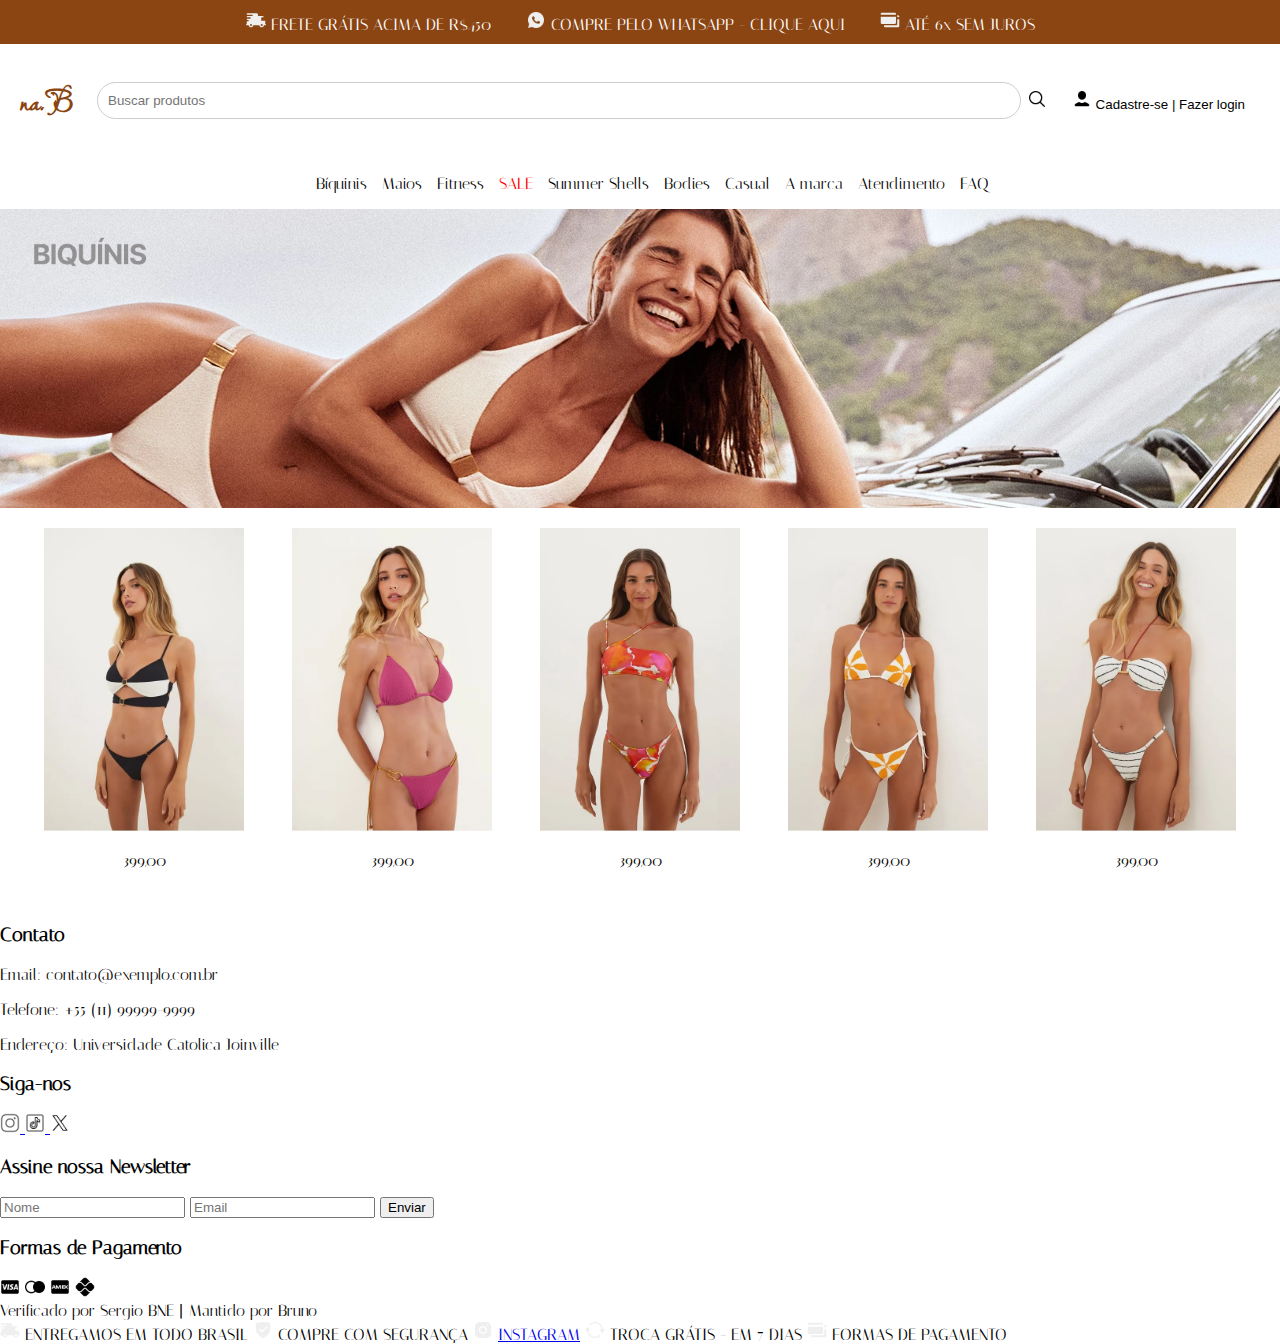
<file: projeto nabmarca/index.html>
<!DOCTYPE html>
<html lang="en">
<head>
    <meta charset="UTF-8">
    <meta name="viewport" content="width=device-width, initial-scale=1.0">
    <link rel="stylesheet" href="assets/css/style.css">
    <script src="assets/js/script.js"></script>
</head>
<body>
    <div class="top-bar">
        <span>
            <img src="assets/img/in-transit.png" alt="Frete Grátis" class="icon"> 
            FRETE GRÁTIS ACIMA DE R$450
        </span>

        <span>
            <img src="assets/img/whatsapp.png" alt="WhatsApp" class="icon"> 
            <a href="https:www.whatsapp.com" target="_blank" rel="noopener noreferrer">COMPRE PELO WHATSAPP - CLIQUE AQUI</a>
        </span>

        <span>
            <img src="assets/img/bank-cards.png" alt="Parcelamento" class="icon"> 
            ATÉ 6x SEM JUROS
        </span>     
    </div>
<header>
    <div class="search-login-container">
        <div class="logo">
            <h1>na.B</h1>
    </div>
        
        <div class="search-bar">
            <input type="text" placeholder="Buscar produtos">
                <button type="submit"><img src="assets/img/search.png"></button>
        </div>
        
                <div class="login-button">
                    <button id="loginButton">
                        <img src="assets/img/user.png" alt="Login" class="icon"> 
                        <a href="login.html">Cadastre-se | Fazer login</a>
                    </button>
                </div>
            </div>
        
            <nav class="nav-bar">
                <ul class="nav-list">
                    <li class="nav-item"><a href="#" class="nav-link">Bíquinis</a></li>
                    <li class="nav-item"><a href="#" class="nav-link">Maios</a></li>
                    <li class="nav-item"><a href="#" class="nav-link">Fitness</a></li>
                    <li class="nav-item"><a href="#" class="SALE">SALE</a></li>
                    <li class="nav-item"><a href="#" class="nav-link">Summer Shells</a></li>
                    <li class="nav-item"><a href="#" class="nav-link">Bodies</a></li>
                    <li class="nav-item"><a href="#" class="nav-link">Casual</a></li>
                    <li class="nav-item"><a href="#" class="nav-link">A marca</a></li>
                    <li class="nav-item"><a href="#" class="nav-link">Atendimento</a></li>
                    <li class="nav-item"><a href="#" class="nav-link">FAQ</a></li>
                </ul>
            </nav>
        </header>

<banner>
    <img src="assets/img/biquinispage.webp" alt="Biquinis" class="biquinispage">
</banner>

<div id="lightbox-modal" class="lightbox">
    <span id="close-lightbox">&times;</span>
    <img class="lightbox-content" id="lightbox-image">
</div>

<div class="catalog-container">
    <div class="product">
        <img src="assets/img/biquini1.webp" alt="Roupa 1" class="zoomable">
        <p>399,00</p>
    </div>
        <div class="product">
            <img src="assets/img/biquini2.webp" alt="Roupa 2" class="zoomable">
                <p>399,00</p>
        </div>
            <div class="product">
                <img src="assets/img/biniqui3.webp" alt="Roupa 3" class="zoomable">
                <p>399,00</p>
        </div>
            <div class="product">
                <img src="assets/img/biquini4.webp" alt="Roupa 4" class="zoomable">
                <p>399,00</p>
        </div>
            <div class="product">
                <img src="assets/img/biquini5.webp" alt="Roupa 5" class="zoomable">
                <p>399,00</p>
            </div>
        </div>

        <footer>
            <div class="footer-container">
                <div class="footer-section contact">
                    <h3>Contato</h3>
                    <p>Email: contato@exemplo.com.br</p>
                    <p>Telefone: +55 (11) 99999-9999</p>
                    <p>Endereço: Universidade Catolica Joinville</p>
                </div>
                <div class="footer-section social-media">
                    <h3>Siga-nos</h3>
                    <a href="https://www.instagram.com" target="_blank" rel="noopener noreferrer">
                        <img src="assets/img/instagram-new.png" alt="Instagram">
                    </a>
                    <a href="#">
                        <img src="assets/img/tiktok.png" alt="TikTok">
                    </a>
                    <a href="#">
                        <img src="assets/img/twitterx--v2.png" alt="Twitter">
                    </a>
                </div>
                <div class="footer-section newsletter">
                    <h3>Assine nossa Newsletter</h3>
                    <form action="#">
                        <input type="text" placeholder="Nome" required>
                        <input type="email" placeholder="Email" required>
                        <button type="submit">Enviar</button>
                    </form>
                </div>
        
                <div class="footer-section payment-methods">
                    <h3>Formas de Pagamento</h3>
                    <img src="assets/img/visa.png" alt="Visa">
                    <img src="assets/img/mastercard.png" alt="Mastercard">
                    <img src="assets/img/amex.png" alt="Amex">
                    <img src="assets/img/pix.png" alt="Pix">
                </div>
    <div class="footer-credits">
        Verificado por Sergio BNE | Mantido por Bruno
    </div>
        </footer>

    <div class="bottom-bar">
        
        <span>
            <img src="assets/img/in-transit.png" alt="Entregamos para todo o Brasil" class="icon"> 
            ENTREGAMOS EM TODO BRASIL
        </span>

        <span>
            <img src="assets/img/security-checked.png" alt="Compre com segurança" class="icon"> 
            COMPRE COM SEGURANÇA
        </span>
        
        <span>
            <img src="assets/img/instagram-new (1).png" alt="Instagram" class="icon">
            <a href="https://www.instagram.com" target="_blank" rel="noopener noreferrer">INSTAGRAM</a> 
        </span>

        <span>
            <img src="assets/img/refresh.png" alt="Troca Grátis - Em 7 DIAS" class="icon">
            TROCA GRÁTIS - EM 7 DIAS
        </span>

        <span>
            <img src="assets/img/bank-cards.png" alt="WhatsApp" class="icon">
            FORMAS DE PAGAMENTO
        </span>
      </div>
</body>
</html>
</file>
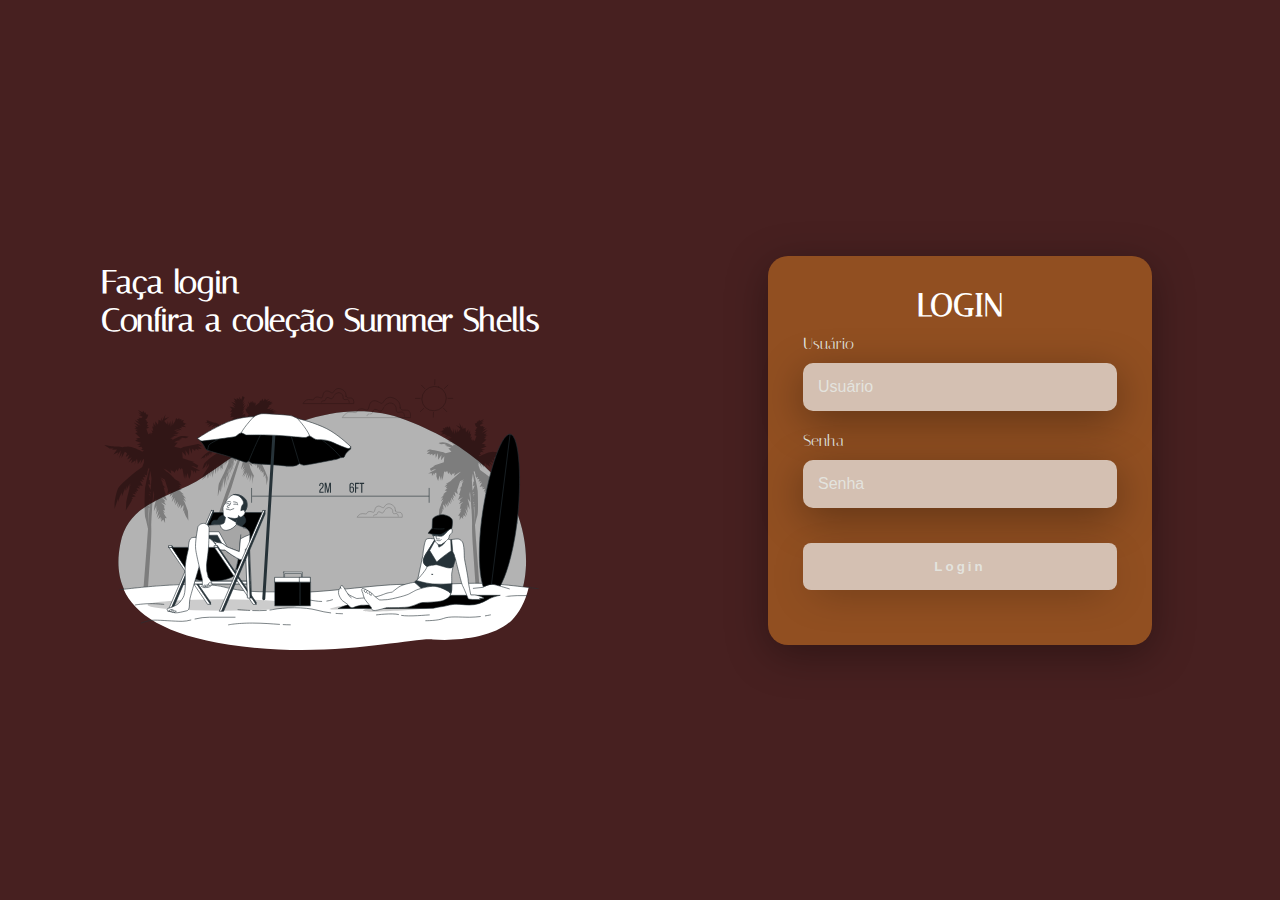
<file: projeto nabmarca/login.html>
<!DOCTYPE html>
<html lang="en">
<head>
    <meta charset="UTF-8">
    <meta name="viewport" content="width=device-width, initial-scale=1.0">
    <link rel="stylesheet" href="assets/css/stylelogin.css"
    <script src="assets/js/script.js"></script>
</head>
<body>
    <div class="main-login">
        <div class="left-login">
            <h1>Faça login<br>Confira a coleção Summer Shells</h1>
            <img src="astronauta.svg" class="left-login-image" alt="Astrounauta">
        </div>
        <div class="right-login">
            <div class="card-login">
                <h1>LOGIN</h1>
                <div class="textfield">
                    <label for = "usuario">Usuário</label>
                    <input type="text" name "usuario" placeholder="Usuário">
                </div>
                <div class="textfield">
                    <label for = "senha">Senha</label>
                    <input type="password" name "senha" placeholder="Senha">
                </div>
                <button type="button" class="btn-login"><a href="index.html">Login</a></button>
            </div>
        </div>
    </div>
</body>
</html>
</file>
<file: projeto nabmarca/assets/css/style.css>
@import url('https://fonts.googleapis.com/css2?family=Inter:ital,opsz,wght@0,14..32,100..900;1,14..32,100..900&family=Italiana&family=Lavishly+Yours&display=swap');

* body{
    padding: 0;
    margin: 0;
    box-sizing: border-box;
    font-family: 'Italiana', sans-serif;
}

body * {
    box-sizing: border-box;
}

/* Topo de Informações */
.top-bar {
    background-color: #8B4513;
    color: white;
    padding: 10px;
    text-align: center;
}

.top-bar span {
    margin: 0 15px;
}

.top-bar a {
    color: white;
    text-decoration: none;
}

.top-bar img {
    width: 20px;
    height: 20px;
}

.search-login-container {
    display: flex;
    justify-content: space-between;
    align-items: center;
    padding: 10px 20px;
}

.logo h1 {
    font-family: 'Lavishly Yours';
    color: #8B4513;
    margin-right: 20px;
}

.search-bar {
    flex-grow: 1;
    display: flex;
    justify-content: center;
}

.search-bar input {
    width: calc(100% - 40px);
    padding: 10px;
    border-radius: 25px;
    border: 1px solid #ccc;
}

.search-bar button {
    background-color: transparent;
    border: none;
    cursor: pointer;
}

.login-button button {
    border: none;
    background-color: #fff;
    padding: 10px 15px;
    border-radius: 5px;
}

.login-button button a, img{
    text-decoration: none;
    color: #000;
    width: 20px;
    height: 20px;
}

.nav-bar {
    display: flex;
    justify-content: center;
}

.nav-list {
    display: flex;
    list-style: none;
}

.nav-item {
    margin-right: 15px;
}

.SALE {
    color: red;
    text-decoration: none;
}

.nav-link {
    text-decoration: none;
    color: #000;
}

.biquinispage{
    width: 100%;
    height: 100%;
    display: flex;
    justify-content: center;
    flex-direction: column;
}

.zoomable {
    transition: transform 0.3s ease;
}

.zoomable:hover {
    transform: scale(1.2);
}

.lightbox {
    display: none;
    position: fixed;
    z-index: 1000;
    padding-top: 60px;
    left: 0;
    top: 0;
    width: 100%;
    height: 100%;
    background-color: rgba(0,0,0,0.8); 
}

.lightbox-content {
    margin: auto;
    display: block;
    width: 80%;
    max-width: 700px;
}

#close-lightbox {
    position: absolute;
    top: 20px;
    right: 35px;
    color: white;
    font-size: 40px;
    font-weight: bold;
}

#close-lightbox:hover,
#close-lightbox:focus {
    color: #bbb;
}

.catalog-container {
    display: flex;
    justify-content: space-around;
    padding: 20px;
}

.product {
    text-align: center;
}

.product img {
    width: 200px; 
    height: auto;
    background-color: #8B0000;

.product p {
    margin-top: 10px;
    font-size: 18px;
    color: #000;
}

.bottom-bar {
    position: fixed;
    bottom: 0;
    width: 100%;
    background-color: #8B4513;
    color: white;
    display: flex;
    justify-content: space-around;
    align-items: center;
    padding: 10px 0;
}

.bottom-bar span,
.bottom-bar a {
    color: white;
}

.bottom-bar img {
    width: 20px; 
}

footer {
    background-color: #8B4513;
    color: white;
    padding: 40px 20px;
}

.footer-container {
    display: flex;
    justify-content: space-around;
    flex-wrap: wrap;
}

.footer-section {
    margin-bottom: 20px;
}

.footer-section h3 {
    font-size: 18px;
    margin-bottom: 10px;
}

.footer-section p,
.footer-section a,
.footer-section form input,
.footer-section form button {
    font-size: 14px;
}

.footer-section img {
    width: 30px;
    height: auto;
    margin-right: 10px;
}

/* Estilos da Newsletter */
.newsletter input {
    padding: 10px;
    margin-bottom: 10px;
    border-radius: 5px;
    border: none;
}

.newsletter button {
    padding: 10px 20px;
    background-color: black;
    color: white;
    border-radius: 5px;
}

.bottom-bar-footer {
    background-color: #8B4513;
    color: white;
    display: flex;
    justify-content: space-around;
    align-items: center;
    padding: 15px 0;
}

.bottom-bar-footer span {
    display: flex;
    align-items: center;
}

.bottom-bar-footer img {
    width: 20px; 
    margin-right: 8px; 
}

/* Créditos */
.footer-credits {
    text-align: center;
    padding-top: 15px;
}
}
</file>
<file: projeto nabmarca/assets/css/stylelogin.css>
@import url('https://fonts.googleapis.com/css2?family=Inter:ital,opsz,wght@0,14..32,100..900;1,14..32,100..900&family=Italiana&family=Lavishly+Yours&display=swap');

body {
    margin: 0;
    font-family: 'Italiana', sans-serif;
}

body * {
    box-sizing: border-box;
}

.main-login{
    width: 100vw;
    height: 100vh;
    background-color: #472020;
    display: flex;
    justify-content: center;
    align-items: center;
}

.left-login{
    width: 50vw;
    height: 100vh;
    display: flex;
    justify-content: center;
    align-items: center;
    flex-direction: column;
}

.left-login h1{
    color: #fff;
}

.left-login-image{
    width: 35vw;
}

.right-login{
    width: 50vw;
    height: 100vh;
    display: flex;
    justify-content: center;
    align-items: center;
}

.card-login{
    width: 60%;
    display: flex;
    justify-content: center;
    align-items: center;
    flex-direction: column;
    padding: 30px 35px;
    background: #914f21;
    border-radius: 20px;
    box-shadow: 0px 10px 40px #00000056;
}

.card-login h1{
    color: #fff;
    font-weight: 800;
    margin: 0;
}

.textfield{
    width: 100%;
    display: flex;
    flex-direction: column;
    align-items: flex-start;
    justify-content: center;
    margin: 10px 0px;
}

.textfield input{
    width: 100%;
    border: none;
    border-radius: 10px;
    padding: 15px;
    background: #d4c0b2;
    color: #f0ffffde;
    font-size: 12pt;
    box-shadow: 0px 10px 40px #00000056;
    outline: none;
    box-sizing: border-box;
}

.textfield label{
    color: #f0ffffde;
    margin-bottom: 10px;
}

.textfield input::placeholder{
    color: #f0ffff94;
}

.btn-login{
    width: 100%;
    padding: 16px 0px;
    margin: 25px;
    border: none;
    border-radius: 8px;
    outline: none;
    font-weight: 800;
    letter-spacing: 3px;
    cursor: pointer;
    box-shadow: 0px 10px 40px -12px #00000056;
    background: #d4c0b2;
}

.btn-login a{
    text-decoration: none;
    color: #f0ffff94;
}

@media only screen and (max-width: 950px) {
    .card-login{
        width: 85%;
    }
}

@media only screen and (max-width: 600px) {
    .main-login{
        flex-direction: column;
    }
    .left-login h1{
        display: none;
    }

    .left-login{
        width: 100%;
        height: auto;
    }
    .right-login{
        width: 100%;
        height: auto;
    }
    .left-login-image{
        width: 50vw;
    }
    .card-login{
        width: 90%;
    }
}
</file>
